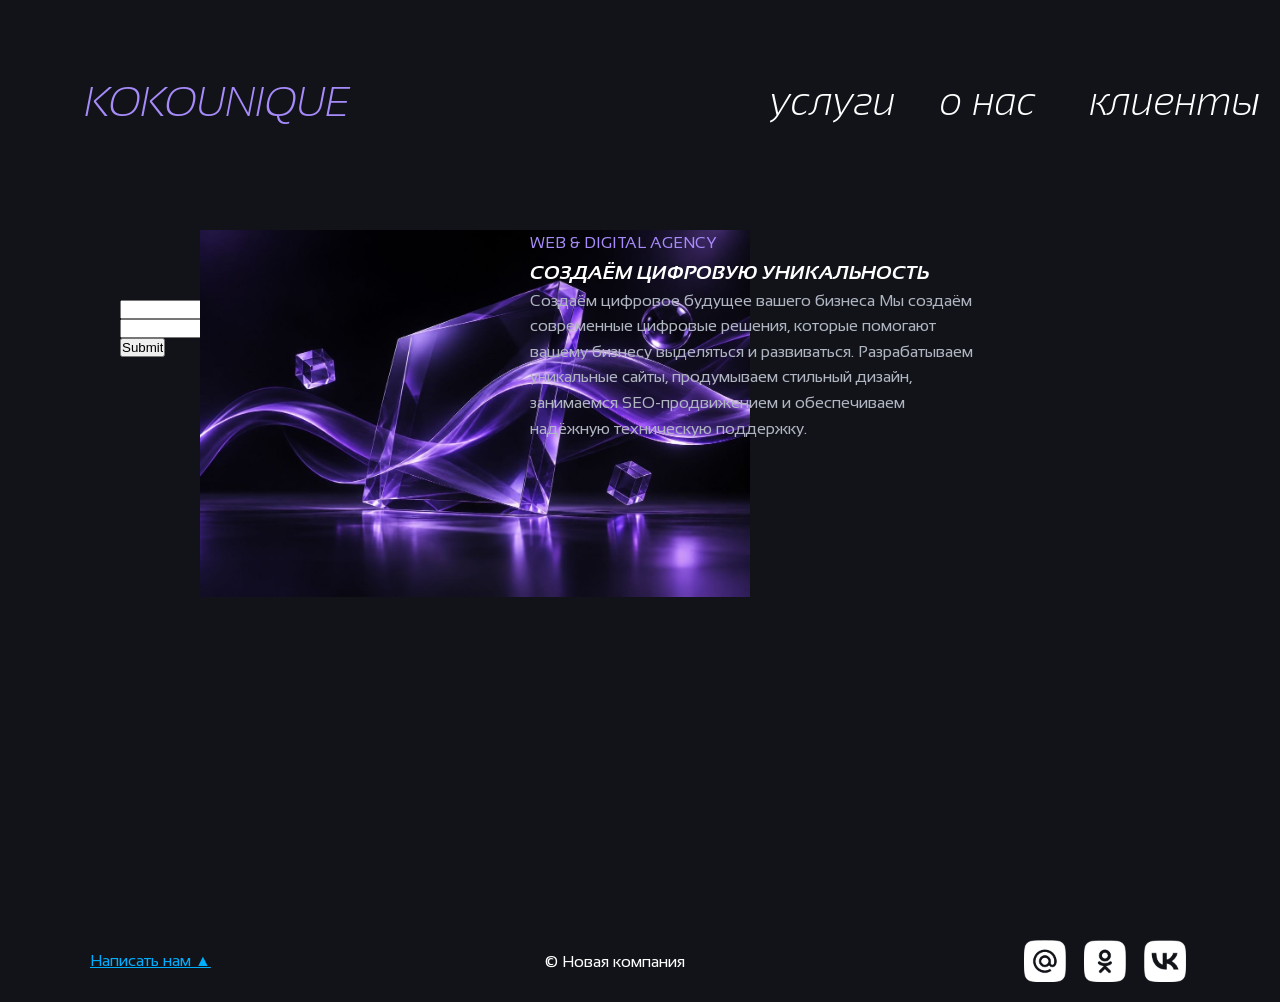
<file: index.html>
<!DOCTYPE html>
<html lang="ru">
<head>
    <link rel="preconnect" href="https://fonts.googleapis.com">
    <link rel="preconnect" href="https://fonts.gstatic.com" crossorigin>
    <link href="https://fonts.googleapis.com/css2?family=Sansation:ital,wght@0,300;0,400;0,700;1,300;1,400;1,700&display=swap" rel="stylesheet">
    <link rel="stylesheet" href="css/style.css">
    <meta charset="UTF-8">
    <meta name="viewport" content="width=device-width, initial-scale=1.0">
    <title>KOKOUNIQUE</title>
</head>
<body>
    <div id="wrapper">
        <header>
            <div class="sansation-light-italic"><a href="index.html"><span class="pink"> KOKOUNIQUE</span></a></div>
        </header id="logo">
        <ul class="sansation-light-italic">
            <li><a class="uslugi" href="uslugi.html">услуги</a></li>
            <li><a class="about" href="about.html">о нас</a></li>
            <li><a class="clients" href="clients.html">клиенты</a></li>
            <li><a class="contacts" href="contacts.html">контакты</a></li>
        </ul>
        <main>
          <div class="content-block">
  <img class="main_img-float" src="img/agency.jpg" alt="1">
  <div class="text-wrapper">
    <p class="hero-subtitle">WEB &#38; DIGITAL AGENCY</p>
    <h1><i class="hero-title">Создаём цифровую уникальность</i></h1>
    <p class="hero-description">Создаём цифровое будущее вашего бизнеса
Мы создаём современные цифровые решения, которые помогают вашему бизнесу выделяться и развиваться. Разрабатываем уникальные сайты, продумываем стильный дизайн, занимаемся SEO-продвижением и обеспечиваем надёжную техническую поддержку.</p>
  </div>
</div>

<form action="">
    <div class="form_item">
        <input type="text">
    </div>
    <div class="form_item">
        <input type="text">
    </div>
    <div class="form_item">
        <input type="submit">
    </div>
</form>
            </main>
    </div>
    <footer class="footer">
     <p class="footer__block"><a class="form" href="form.html">Написать нам &#9650;</a> </p>
        <p class="footer__block">&copy; Новая компания</p>
        <div>
            <a href="https://mail.ru/" target="_blank"><img class="footer__img" src="img/mailru.png" alt="mail"></a>
            <a href="https://ok.ru/" target="_blank"><img class="footer__img" src="img/ok.png" alt="ok"></a>
            <a href="https://vk.ru/" target="_blank"><img class="footer__img" src="img/vk.png" alt="vk"></a>
    </footer>
</body>
</html>
</file>
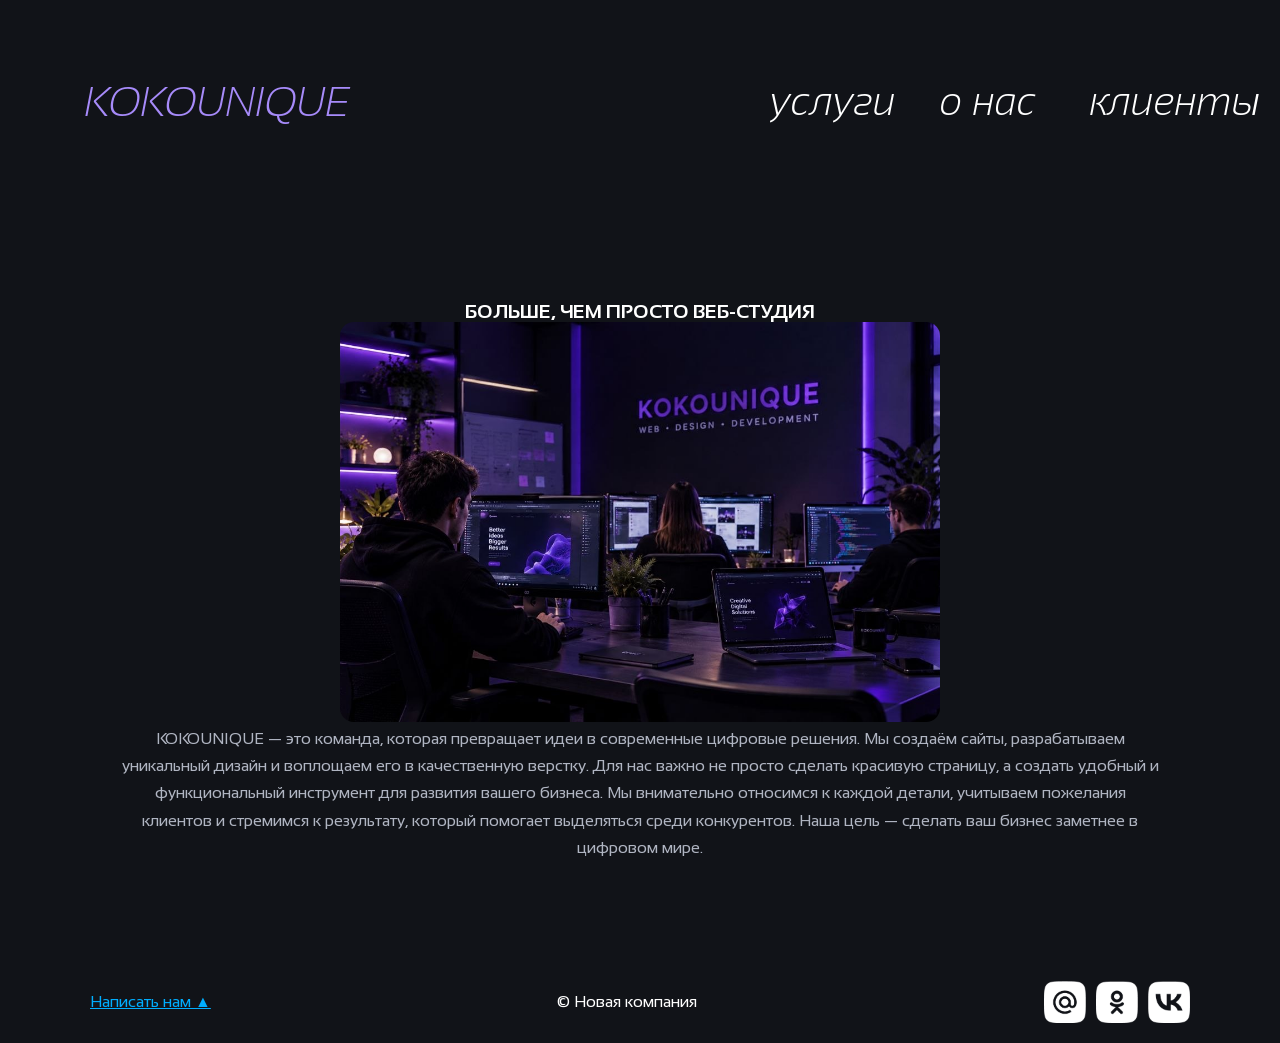
<file: about.html>
<!DOCTYPE html>
<html lang="ru">
<head>
    <link rel="preconnect" href="https://fonts.googleapis.com">
    <link rel="preconnect" href="https://fonts.gstatic.com" crossorigin>
    <link href="https://fonts.googleapis.com/css2?family=Sansation:ital,wght@0,300;0,400;0,700;1,300;1,400;1,700&display=swap" rel="stylesheet">
    <link rel="stylesheet" href="css/style.css">
    <link rel="stylesheet" href="css/style.css">
    <meta charset="UTF-8">
    <meta name="viewport" content="width=device-width, initial-scale=1.0">
    <title>KOKOUNIQUE</title>
</head>
<body>
    <div class="abaudno">
    <div id="wrapper">
        <header>
            <div class="sansation-light-italic"><a href="index.html"><span class="pink">KOKOUNIQUE</span></a></div>
        </header id="logo">
        <ul class="sansation-light-italic">
            <li><a class="uslugi" href="uslugi.html">услуги</a></li>
            <li><a class="about" href="about.html">о нас</a></li>
            <li><a class="clients" href="clients.html">клиенты</a></li>
            <li><a class="contacts" href="contacts.html">контакты</a></li>
        </ul>
        <main>
          <div class="aboutt">
         <h1><span class="yellow">БОЛЬШЕ, ЧЕМ ПРОСТО ВЕБ-СТУДИЯ</span></h1>
         <img src="img/6.jpg" alt="6">
         <p>KOKOUNIQUE — это команда, которая превращает идеи в современные цифровые решения. Мы создаём сайты, разрабатываем уникальный дизайн и воплощаем его в качественную верстку. Для нас важно не просто сделать красивую страницу, а создать удобный и функциональный инструмент для развития вашего бизнеса. Мы внимательно относимся к каждой детали, учитываем пожелания клиентов и стремимся к результату, который помогает выделяться среди конкурентов. Наша цель — сделать ваш бизнес заметнее в цифровом мире.</p>
        </div>
       </main>
</div>

<footer class="footerrr">
    <p class="footer__block">
        <a class="form" href="form.html">Написать нам &#9650;</a>
    </p>

    <p class="footer__block">
        &copy; Новая компания
    </p>

    <div class="footer__icons">
        <a href="https://mail.ru/" target="_blank">
            <img class="footer__img" src="img/mailru.png" alt="Mail.ru">
        </a>
        <a href="https://ok.ru/" target="_blank">
            <img class="footer__img" src="img/ok.png" alt="Одноклассники">
        </a>
        <a href="https://vk.ru/" target="_blank">
            <img class="footer__img" src="img/vk.png" alt="ВКонтакте">
        </a>
    </div>
</footer>
</div>
</body>
</html>
</file>
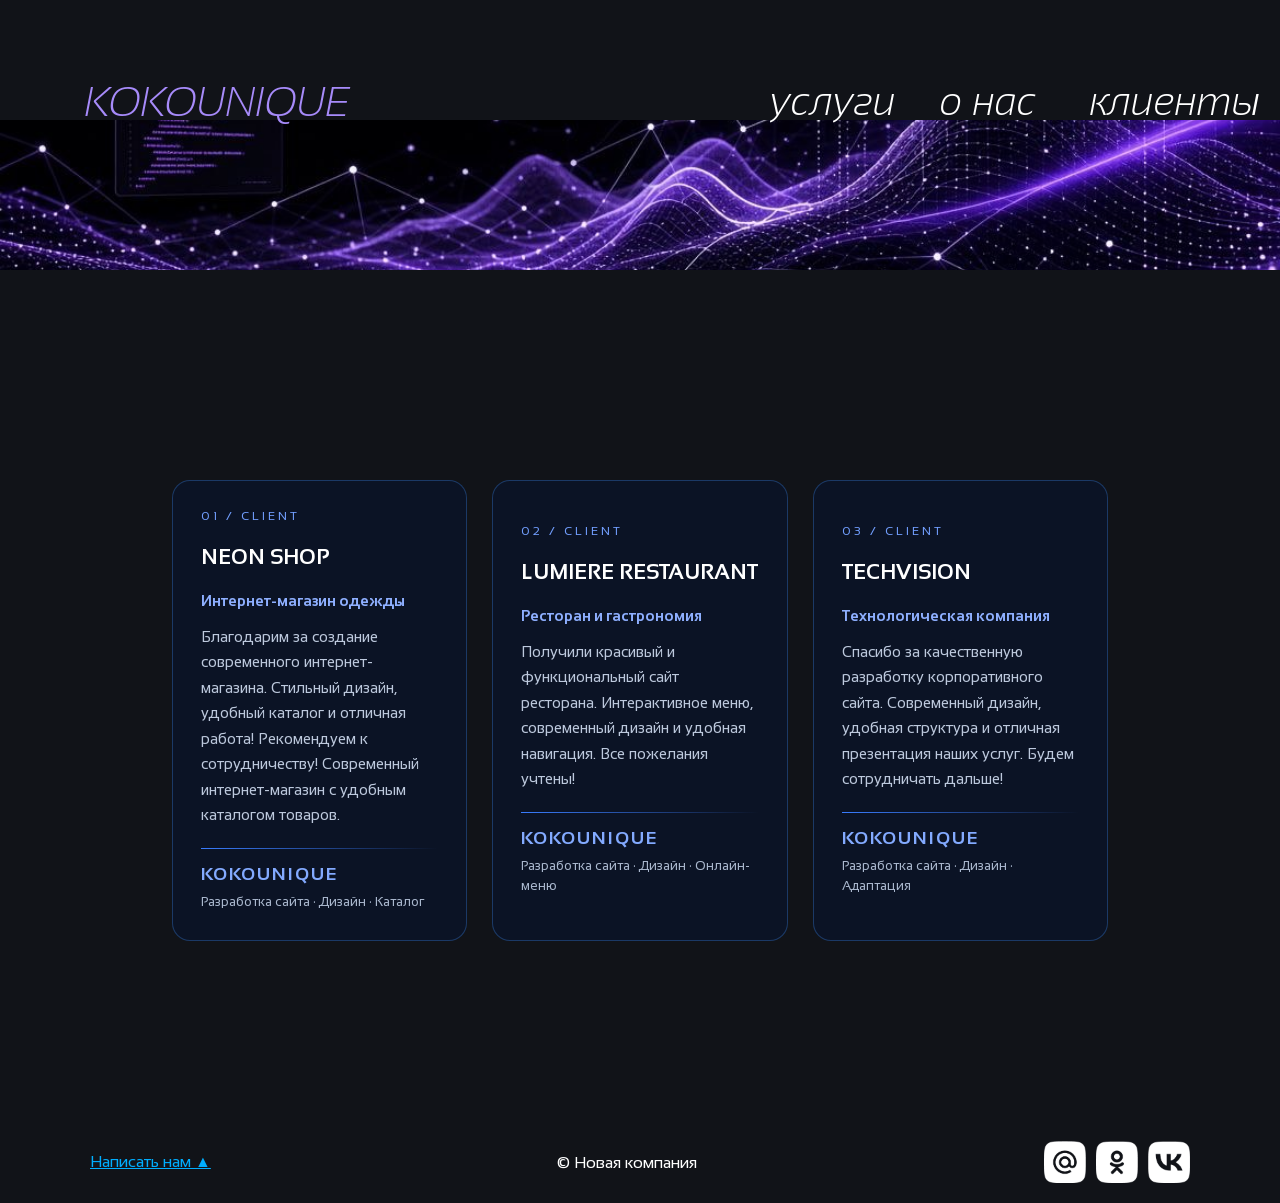
<file: clients.html>
<!DOCTYPE html>
<html lang="ru">
<head>
  <link rel="preconnect" href="https://fonts.googleapis.com">
    <link rel="preconnect" href="https://fonts.gstatic.com" crossorigin>
    <link href="https://fonts.googleapis.com/css2?family=Sansation:ital,wght@0,300;0,400;0,700;1,300;1,400;1,700&display=swap" rel="stylesheet">
    <link rel="stylesheet" href="css/style.css">
    <link rel="stylesheet" href="css/style.css">
    <meta charset="UTF-8">
    <meta name="viewport" content="width=device-width, initial-scale=1.0">
    <title>KOKOUNIQUE</title>
</head>
<body>
    <div id="wrapper">
     <header>
            <div class="sansation-light-italic"><a href="index.html"><span class="pink">KOKOUNIQUE</span></a></div>
        </header id="logo">
        <div id="panorama"></div>
        <ul class="sansation-light-italic">
            <li><a class="uslugi" href="uslugi.html">услуги</a></li>
            <li><a class="about" href="about.html">о нас</a></li>
            <li><a class="clients" href="clients.html">клиенты</a></li>
            <li><a class="contacts" href="contacts.html">контакты</a></li>
        </ul>
        <main>
          <section>
    <div class="clients-grid">

    <div class="client-card">
        <span class="client-number">01 / CLIENT</span>
        <h2>NEON SHOP</h2>
        <p class="client-description">Интернет-магазин одежды</p>
        <p>Благодарим за создание современного
    интернет-магазина. Стильный дизайн,
    удобный каталог и отличная работа!
    Рекомендуем к сотрудничеству!
            Современный интернет-магазин с удобным каталогом товаров.
        </p>
        <div class="client-divider"></div>
        <h3>KOKOUNIQUE</h3>
        <span class="client-service">
            Разработка сайта · Дизайн · Каталог
        </span>
    </div>

    <div class="client-card">
        <span class="client-number">02 / CLIENT</span>
        <h2>LUMIERE RESTAURANT</h2>
        <p class="client-description">Ресторан и гастрономия</p>
        <p>
            Получили красивый и функциональный
    сайт ресторана. Интерактивное меню,
    современный дизайн и удобная навигация.
    Все пожелания учтены!
        </p>
        <div class="client-divider"></div>
        <h3>KOKOUNIQUE</h3>
        <span class="client-service">
            Разработка сайта · Дизайн · Онлайн-меню
        </span>
    </div>

    <div class="client-card">
        <span class="client-number">03 / CLIENT</span>
        <h2>TECHVISION</h2>
        <p class="client-description">Технологическая компания</p>
        <p>
           Спасибо за качественную разработку
    корпоративного сайта. Современный дизайн,
    удобная структура и отличная презентация
    наших услуг. Будем сотрудничать дальше!
        </p>
        <div class="client-divider"></div>
        <h3>KOKOUNIQUE</h3>
        <span class="client-service">
            Разработка сайта · Дизайн · Адаптация
        </span>
    </div>

</div>
              </section>
          
            </div>
          </div>
          
        </main>
    </div>
   <footer class="footerrrr">
          <p class="footer__block"><a class="form" href="form.html">Написать нам &#9650;</a> </p>
        <p class="footer__block">&copy; Новая компания</p>
        <div>
            <a href="https://mail.ru/" target="_blank"><img class="footer__img" src="img/mailru.png" alt="mail"></a>
            <a href="https://ok.ru/" target="_blank"><img class="footer__img" src="img/ok.png" alt="ok"></a>
            <a href="https://vk.ru/" target="_blank"><img class="footer__img" src="img/vk.png" alt="vk"></a>
    </footer>
</body>
</html>
</file>
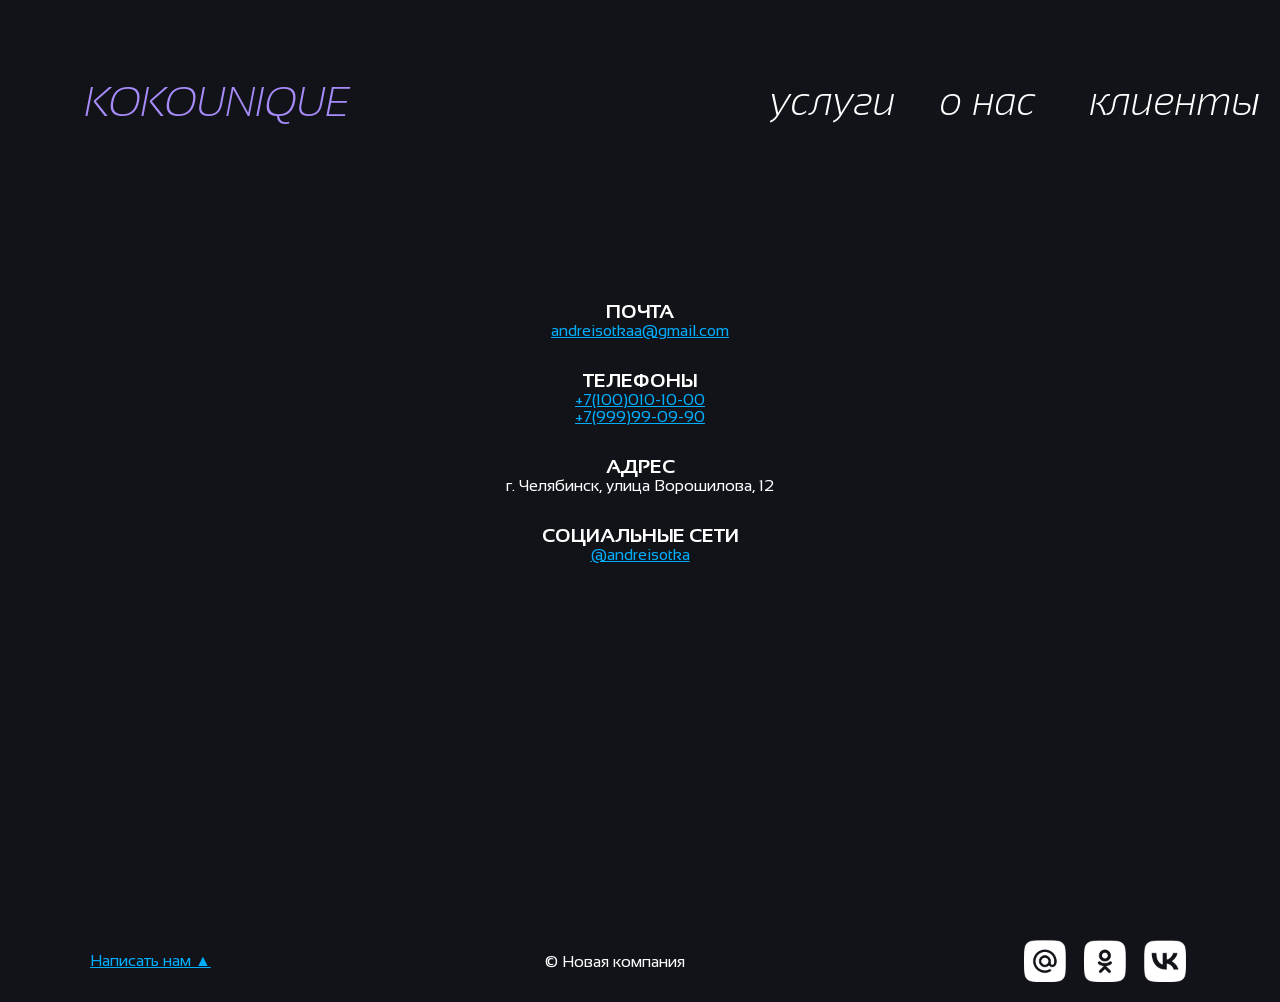
<file: contacts.html>
<!DOCTYPE html>
<html lang="ru">
<head>
  <link rel="preconnect" href="https://fonts.googleapis.com">
    <link rel="preconnect" href="https://fonts.gstatic.com" crossorigin>
    <link href="https://fonts.googleapis.com/css2?family=Sansation:ital,wght@0,300;0,400;0,700;1,300;1,400;1,700&display=swap" rel="stylesheet">
    <link rel="stylesheet" href="css/style.css">
    <link rel="stylesheet" href="css/style.css">
    <meta charset="UTF-8">
    <meta name="viewport" content="width=device-width, initial-scale=1.0">
    <title>KOKOUNIQUE</title>
</head>
<body>
    <div id="wrapper">
        <header>
            <div class="sansation-light-italic"><a href="index.html"><span class="pink">KOKOUNIQUE</span></a></div>
        </header id="logo">
        <ul class="sansation-light-italic">
            <li><a class="uslugi" href="uslugi.html">услуги</a></li>
            <li><a class="about" href="about.html">о нас</a></li>
            <li><a class="clients" href="clients.html">клиенты</a></li>
            <li><a class="contacts" href="contacts.html">контакты</a></li>
        </ul>
        <main>
            <div class="contactss">
                <section class="contacts__item">
                  <h2>ПОЧТА</h2>
                  <p><a href="">andreisotkaa@gmail.com</a></p>
                </section>
              
                <section class="contacts__item">
                  <h2>ТЕЛЕФОНЫ</h2>
                  <p><a href="">+7(100)010-10-00</a></p>
                  <p><a href="">+7(999)99-09-90</a></p>
                </section>
              
                <section class="contacts__item">
                  <h2>АДРЕС</h2>
                  <p>г. Челябинск, улица Ворошилова, 12 </p>
                </section>
              
                <section class="contacts__item">
                  <h2>СОЦИАЛЬНЫЕ СЕТИ</h2>
                  <p><a href="">@andreisotka</a></p>
                </section>
                
                <section>
              
              </div>
        </main>
    </div>
    <footer class="footer">
         <p class="footer__block"><a class="form" href="form.html">Написать нам &#9650;</a> </p>
        <p class="footer__block">&copy; Новая компания</p>
        <div>
            <a href="https://mail.ru/" target="_blank"><img class="footer__img" src="img/mailru.png" alt="mail"></a>
            <a href="https://ok.ru/" target="_blank"><img class="footer__img" src="img/ok.png" alt="ok"></a>
            <a href="https://vk.ru/" target="_blank"><img class="footer__img" src="img/vk.png" alt="vk"></a>
    </footer>
</body>
</html>
</file>
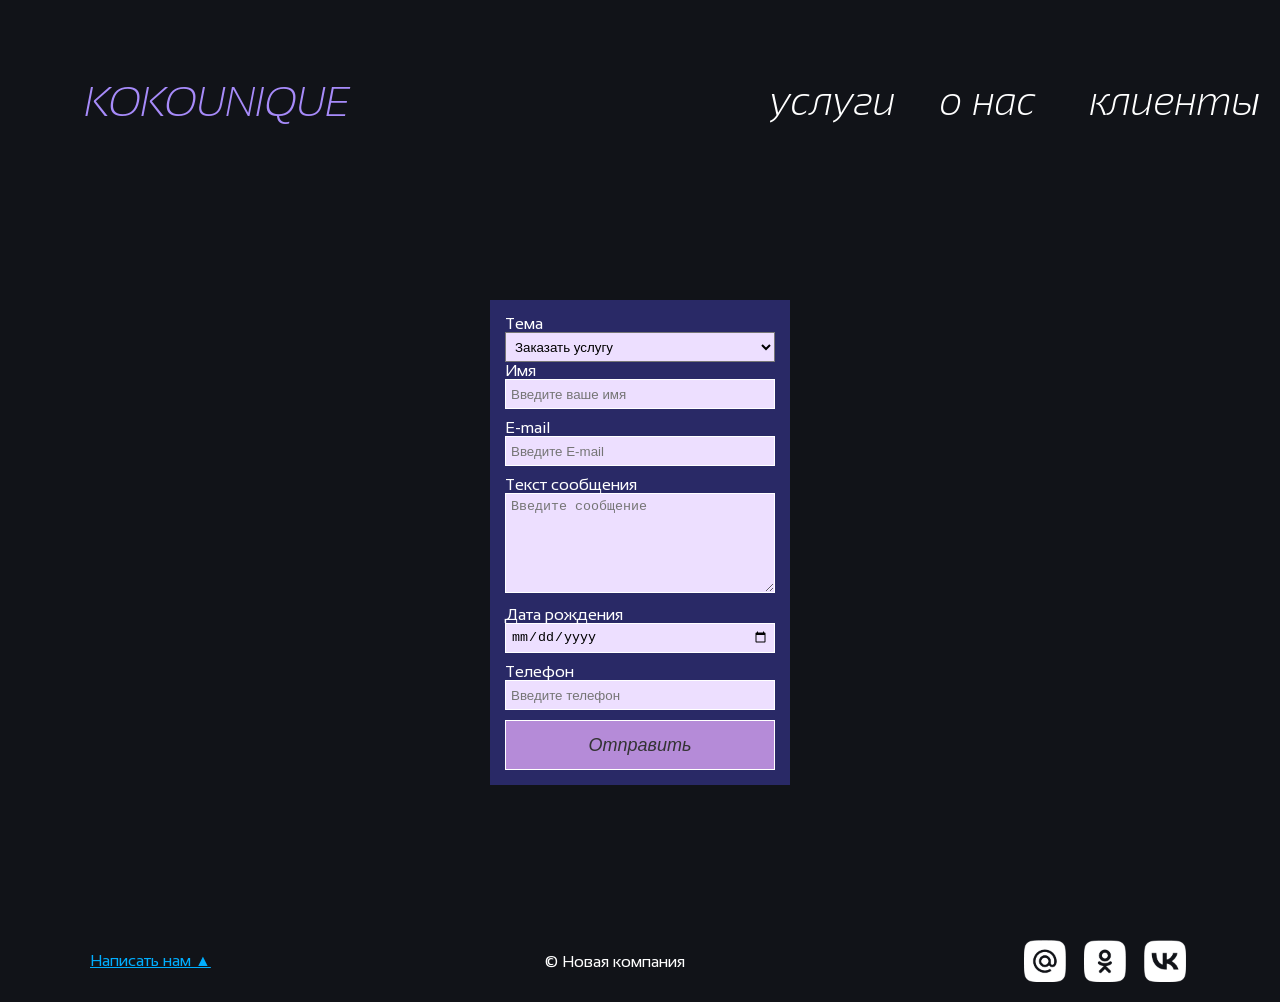
<file: form.html>
<!DOCTYPE html>
<html lang="ru">
<head>
     <link rel="preconnect" href="https://fonts.googleapis.com">
    <link rel="preconnect" href="https://fonts.gstatic.com" crossorigin>
    <link href="https://fonts.googleapis.com/css2?family=Sansation:ital,wght@0,300;0,400;0,700;1,300;1,400;1,700&display=swap" rel="stylesheet">
    <link rel="stylesheet" href="css/style.css">
    <meta charset="UTF-8">
    <meta name="viewport" content="width=device-width, initial-scale=1.0">
    <title>KOKOUNIQUE</title>
</head>
<body>
     <div id="wrapper">
        <header>
            <div class="sansation-light-italic"><a href="index.html"><span class="pink"> KOKOUNIQUE</span></a></div>
        </header id="logo">
        <ul class="sansation-light-italic">
            <li><a class="uslugi" href="uslugi.html">услуги</a></li>
            <li><a class="about" href="about.html">о нас</a></li>
            <li><a class="clients" href="clients.html">клиенты</a></li>
            <li><a class="contacts" href="contacts.html">контакты</a></li>
        </ul>
        <main>
    <form action="" id="contact-form">

    <div class="form__item">
        <label for="topic">Тема</label><br>

        <select name="topic" id="topic" required>
            <option value="1">Заказать услугу</option>
            <option value="2">Оставить отзыв/замечание</option>
            <option value="3">Предложение сотрудничества</option>
            <option value="4">Другое</option>
        </select>
    </div>

    <div class="form__item">
        <label for="name">Имя</label><br>

        <input
            name="name"
            id="name"
            type="text"
            placeholder="Введите ваше имя"
            required
        >
    </div>

    <div class="form__item">
        <label for="email">E-mail</label><br>

        <input
            name="email"
            id="email"
            type="email"
            placeholder="Введите E-mail"
            required
        >
    </div>

    <div class="form__item">
        <label for="message">Текст сообщения</label><br>

        <textarea
            name="message"
            id="message"
            placeholder="Введите сообщение"
            required
        ></textarea>
    </div>
<div class="form__item">
    <label for="date">Дата рождения</label><br>
    <input
        type="date"
        name="date"
        id="date"
    >
</div>

<div class="form__item">
    <label for="phone">Телефон</label><br>
    <input
        type="tel"
        name="phone"
        id="phone"
        placeholder="Введите телефон"
    >
</div>
    <div class="form__item">
        <input type="submit" value="Отправить">
    </div>

</form>
        </main>
    </div>
     <footer class="footer">
         <p class="footer__block"><a class="form" href="form.html">Написать нам &#9650;</a> </p>
        <p class="footer__block">&copy; Новая компания</p>
        <div>
            <a href="https://mail.ru/" target="_blank"><img class="footer__img" src="img/mailru.png" alt="mail"></a>
            <a href="https://ok.ru/" target="_blank"><img class="footer__img" src="img/ok.png" alt="ok"></a>
            <a href="https://vk.ru/" target="_blank"><img class="footer__img" src="img/vk.png" alt="vk"></a>
    </footer>
</body>
</html>
</file>
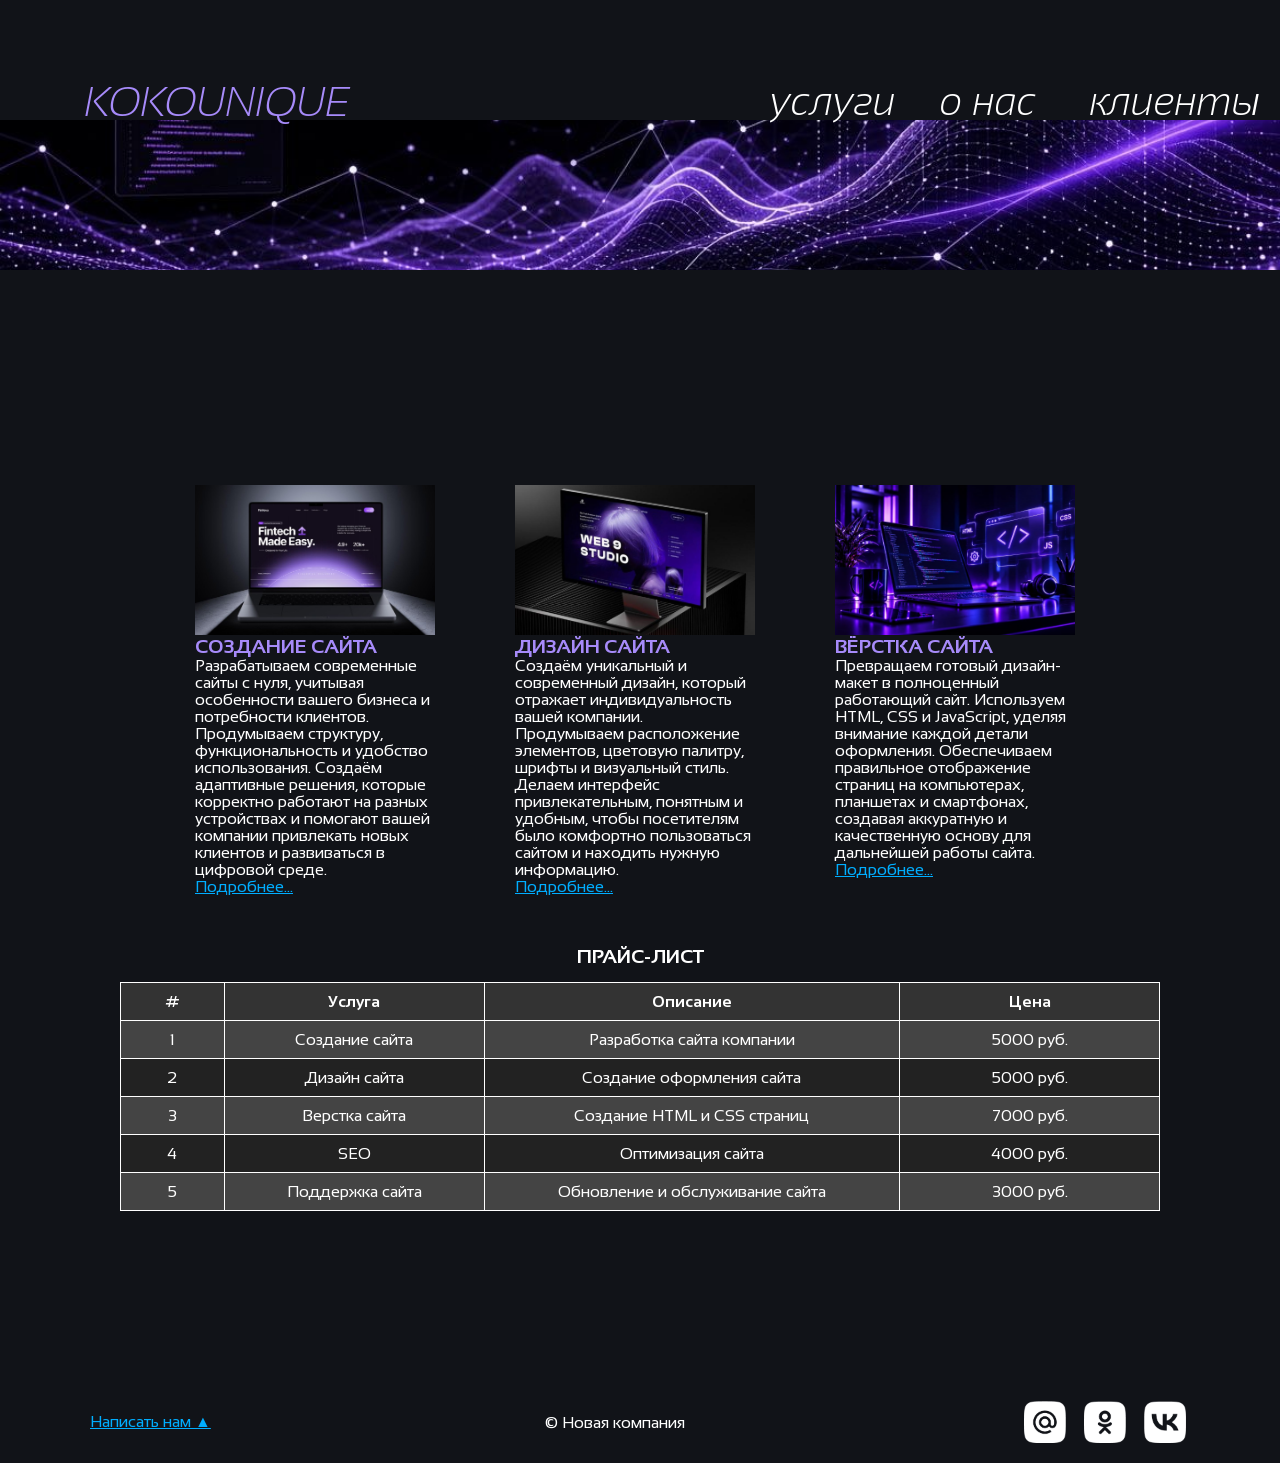
<file: uslugi.html>
<!DOCTYPE html>
<html lang="ru">
<head>
    <link rel="preconnect" href="https://fonts.googleapis.com">
    <link rel="preconnect" href="https://fonts.gstatic.com" crossorigin>
    <link href="https://fonts.googleapis.com/css2?family=Sansation:ital,wght@0,300;0,400;0,700;1,300;1,400;1,700&display=swap" rel="stylesheet">
    <link rel="stylesheet" href="css/style.css">
    <link rel="stylesheet" href="css/style.css">
    <meta charset="UTF-8">
    <meta name="viewport" content="width=device-width, initial-scale=1.0">
    <title>KOKOUNIQUE</title>
</head>
<body>
    <div id="wrapper">
         <header>
            <div class="sansation-light-italic"><a href="index.html"><span class="pink">KOKOUNIQUE</span></a></div>
        </header id="logo">
        <div id="panorama"></div>
        <ul class="sansation-light-italic">
            <li><a class="uslugi" href="uslugi.html">услуги</a></li>
            <li><a class="about" href="about.html">о нас</a></li>
            <li><a class="clients" href="clients.html">клиенты</a></li>
            <li><a class="contacts" href="contacts.html">контакты</a></li>
        </ul>
        <main>
           <section class="services" class="clearfix">
            <article class="services__item">
                <img class="services__img" src="img/3.jpg" alt="3">
                <h2><span class="yellow">Создание сайта</span></h2>
                <p>Разрабатываем современные сайты с нуля, учитывая особенности вашего бизнеса и потребности клиентов. Продумываем структуру, функциональность и удобство использования. Создаём адаптивные решения, которые корректно работают на разных устройствах и помогают вашей компании привлекать новых клиентов и развиваться в цифровой среде.</p>
                <p><a href="">Подробнее...</a></p>
            </article>
            <article class="services__item">
                <img class="services__img" src="img/4.jpg" alt="4">
                <h2><span class="yellow">Дизайн сайта</span></h2>
            <p>Создаём уникальный и современный дизайн, который отражает индивидуальность вашей компании. Продумываем расположение элементов, цветовую палитру, шрифты и визуальный стиль. Делаем интерфейс привлекательным, понятным и удобным, чтобы посетителям было комфортно пользоваться сайтом и находить нужную информацию.</p>
            <p><a href="">Подробнее...</a></p>
            </article>
            <article class="services__item">
                <img class="services__img " src="img/5.jpg" alt="5">
                <h2><span class="yellow">Вёрстка сайта</span></h2>
             <p>Превращаем готовый дизайн-макет в полноценный работающий сайт. Используем HTML, CSS и JavaScript, уделяя внимание каждой детали оформления. Обеспечиваем правильное отображение страниц на компьютерах, планшетах и смартфонах, создавая аккуратную и качественную основу для дальнейшей работы сайта.</p>
             <p><a href="">Подробнее...</a></p>
            </article>
            </section>
            <h1 class="h1--invisible">Услуги компании</h1>
            <section class="price-section">
                 <table class="price">
                 <caption><h2>Прайс-лист</h2></chaption>
         <thead>
             <tr>
                <th>#</th>
                <th>Услуга</th>
                <th>Описание</th>
                <th>Цена</th>
             </tr>
         </thead>
         <tbody>
         <tr>
            <td>1</td>
            <td>Создание сайта</td>
            <td>Разработка сайта компании</td>
            <td>5000 руб.</td>
            </tr>
            <tr>
    <td>2</td>
    <td>Дизайн сайта</td>
    <td>Создание оформления сайта</td>
    <td>5000 руб.</td>
</tr>

<tr>
    <td>3</td>
    <td>Верстка сайта</td>
    <td>Создание HTML и CSS страниц</td>
    <td>7000 руб.</td>
</tr>
            <tr>
                <td>4</td>
                <td>SEO</td>
                <td>Оптимизация сайта</td>
                <td>4000 руб.</td>
            </tr>
            <tr>
                <td>5</td>
                <td>Поддержка сайта</td>
                <td>Обновление и обслуживание сайта</td>
                <td>3000 руб.</td>
            </tr>

         </tbody>
    </table>
</section>
        </main>
    </div>
    <footer class="footer">
        <p class="footer__block"><a class="form" href="form.html">Написать нам &#9650;</a> </p>
        <p class="footer__block">&copy; Новая компания</p>
        <div>
            <a href="https://mail.ru/" target="_blank"><img class="footer__img" src="img/mailru.png" alt="mail"></a>
            <a href="https://ok.ru/" target="_blank"><img class="footer__img" src="img/ok.png" alt="ok"></a>
            <a href="https://vk.ru/" target="_blank"><img class="footer__img" src="img/vk.png" alt="vk"></a>
        </div>
    </footer>

</body>
</html>
</file>
<file: css/style.css>
* {
    margin:0;
    padding: 0;
}
html,body {
  height: 100%;
   font-family: "Sansation", sans-serif;
}
#wrapper{
    min-height: 100%;
    height: auto !important;
    height: 100%;
     width: 100%;
} 
header{
    height:120px;    
    width: 1040px;
    margin:0 auto;
}
main{
    padding-bottom: 100px;
    width: 1040px;
    margin:0 auto;
}
body{
    background-color: rgb(17, 19, 24);
    color: rgb(255, 255, 255);
}
.hero-subtitle {
    color: rgb(167, 139, 250);
}

.hero-title {
    color: rgb(255, 255, 255);
}

.hero-description {
    color: rgb(176, 181, 194);
}
.main_img-float {
    width: 550px;
    position: absolute;
    top: 230px;
    left: 200px;
    float: left;
}
#panorama {
    width: 100%;
    height: 150px;
    background: url(../img/panorama6.jpg) no-repeat center 70%;
    background-size: cover; 
}
.services__img {
    width: 100%;
    height: 150px;
    object-fit: cover;
    display: block;
}
.services__item {
    width: 240px;
    margin-left: 40px;
    margin-right: 40px;
    float: left;
}
.services {
    padding: 35px;
    border: 5px
}
.clearfix::after {
    content: "";
    display: table;
    clear: both;
  }
.h1--invisible {
    visibility: hidden;
  }
.contactss {
    text-align: center;
    display: flex;
    flex-direction: column;
    row-gap: 30px;
}
.aboutt {
    text-align: center;
}
.aboutt p {
  color: rgb(176, 181, 194);
  font-size: 16px;
  line-height: 1.7;
  font-weight: 400;
}
#logo{
    text-decoration:none;
    text-transform: uppercase;
    color: rgb(247, 204, 126);
    font-weight: bold;
    line-height: 100px;
    font-size: 24px;
}
.pink {
    color: rgb(167, 139, 250);
    text-decoration: none;
    position: relative;
    top: 80px;
    right: 35px;
}
.footer__block {
    position: absolute;
    right: 700px;
}
.footer__blockk {
    position: absolute;
    right: 1360px;
    max-width: 500px;
    bottom: 15px;
}
#footer__icons {
    display: inline-block;
    width: 335px;
    text-align: right;
    margin-left: 10px;
}
h1, h2{
     text-transform: uppercase;
  font-weight: bold;
  font-size: 20px;
}
.sansation-light {
  font-family: "Sansation", sans-serif;
  font-weight: 300;
  font-style: normal;
}

.sansation-regular {
  font-family: "Sansation", sans-serif;
  font-weight: 400;
  font-style: normal;
}

.sansation-bold {
  font-family: "Sansation", sans-serif;
  font-weight: 700;
  font-style: normal;
}

.sansation-light-italic {
  font-family: "Sansation", sans-serif;
  font-weight: 300;
  font-style: italic;
  font-size: 40px;
}
.sansation-light-italic a {
    text-decoration: none;
    color: white;
}

.sansation-regular-italic {
  font-family: "Sansation", sans-serif;
  font-weight: 400;
  font-style: normal;
}

.sansation-bold-italic {
  font-family: "Sansation", sans-serif;
  font-weight: 700;
  font-style: italic;
  text-decoration: none;
  color: white;
}
.text-wrapper {
    position: absolute;
    right: 300px;
    top: 230px;
    max-width: 450px;
    line-height: 1.6;
}
.uslugi {
    position: absolute;
    left: 770px;
    top: 79px;
}
.about {
    position: absolute;
    left: 940px;
    top: 79px;
}
.clients {
    position: absolute;
    left: 1090px;
    top: 79px;
}
.contacts {
    position: absolute;
    left: 1310px;
    top: 79px;
}
.footer {
    position: relative;
    display: flex;
    justify-content: space-between;
    align-items: center;
    flex-wrap: nowrap;
    gap: 20px;
    padding: 20px 40px;
    margin-top: 40px;
}
.footer__img {
    width: 50px;

}
.firsttext {
    line-height: 1.6;
}
.footerr {
    position: absolute;
    bottom: -400px;
    right: 80px;
}
.footerrr {
    position: absolute;
    right: 60px;
}
.footerrrr {
    position: absolute;
    right: 60px;
    bottom: 20px;
}
.clients-grid {
    position: absolute;
    top: 330px;
}
.clients-intro {
    position: absolute;
    top: 310px;
}
.compania {
    color: rgb(231, 253, 220);
}
.yellow {
    color: rgb(167, 139, 250);
}
a {
    color: rgb(0, 174, 255)   ;
}
table {
    border-collapse:collapse;
}
td, th {
    border-collapse:collapse;
}
.price th:first-child {
    width: 10%;
}
.price th:nth-child(2), .price th:last-child {
width: 25%;
}
.price th, .price td {
    text-align:  center;
}
.price td,
.price th {
    padding: 10px;
}


.price {
    width: 100%;
    border: 1px solid white;
}

/* Рамки всех ячеек */

.price th,
.price td {
    border: 1px solid white;
}

/* Заголовок таблицы */

.price thead {
    background-color: #333;
    color: white;
}

/* Чередование цветов строк */

.price tbody tr:nth-child(odd) {
    background-color: #444;
}

.price tbody tr:nth-child(even) {
    background-color: #222;
}
.price-section {
    margin-top: 30px;
}

.price caption {
    padding: 15px;
    text-align: center;
}

.price caption h2 {
    margin: 0;
}
.price-section {
    position: relative;
    margin-top: 30px;
    margin-bottom: 50px;
}

.price {
    width: 100%;
    margin: 0 auto;
}
.footer {
    display: flex;
    justify-content: space-between;
    align-items: center;
    flex-wrap: wrap;
    gap: 20px;
    position: relative;
    padding: 20px 90px;
    margin-top: 40px;
}

.footer__block {
    position: static;
    margin: 0;
}

.footer img {
    width: 50px;
}
#contact-form input [type="text"],#contact-form input [type="email"] {
height: 20px;
width: 250px;
padding: 5px;
margin-bottom: 10px;
border: white solid 1px;
background-color: #eddfff;
}
#contact-form input[type="submit"] {
    height: 50px;
    width: 250px;
    padding: 5px;
    border: white solid 1px;
    background-color: #b58bd8;
    color: #333;
    font-size: 18px;
    font-style: italic;
    cursor: pointer;
}
#contact-form input[type="submit"]:hover {
    background-color: #eddfff;
    cursor: pointer;
}
#contact-form {
    background-color: #292966;
    padding: 15px;
    width: 300px;
    color: white;
}
#contact-form select {
    width: 250px;
    padding: 5px;
    background-color: #eddfff;
}
#contact-form label {
    color: white;
}
#contact-form textarea {
    width: 250px;
    height: 180px;
    padding: 5px;
    margin-bottom: 10px;
    border: white solid 1px;
    background-color: #eddfff;
    resize: vertical;
}
/* Форма обратной связи */
#contact-form {
    background-color: #292966;
    padding: 15px;
    width: 300px;
    color: white;
    box-sizing: border-box;
    margin: 0 auto;
}

/* Поле выбора темы */
#contact-form select {
    width: 100%;
    height: 30px;
    padding: 5px;
    background-color: #eddfff;
    box-sizing: border-box;
}

/* Подписи */
#contact-form label {
    color: white;
    font-size: 16px;
}

/* Поля имени и E-mail */
#contact-form input[type="text"],
#contact-form input[type="email"] {
    width: 100%;
    height: 30px;
    padding: 5px;
    margin-bottom: 10px;
    border: white solid 1px;
    background-color: #eddfff;
    box-sizing: border-box;
}

/* Поле сообщения */
#contact-form textarea {
    width: 100%;
    height: 100px;
    padding: 5px;
    margin-bottom: 10px;
    border: white solid 1px;
    background-color: #eddfff;
    resize: vertical;
    box-sizing: border-box;
}

/* Кнопка отправки */
#contact-form input[type="submit"] {
    width: 100%;
    height: 50px;
    padding: 5px;
    border: white solid 1px;
    background-color: #b58bd8;
    color: #333;
    font-size: 18px;
    font-style: italic;
    cursor: pointer;
    box-sizing: border-box;
}

/* Кнопка при наведении */
#contact-form input[type="submit"]:hover {
    background-color: #eddfff;
    cursor: pointer;
}
#contact-form input[type="date"],
#contact-form input[type="tel"] {
    width: 100%;
    height: 30px;
    padding: 5px;
    margin-bottom: 10px;
    border: white solid 1px;
    background-color: #eddfff;
    box-sizing: border-box;
}
footer {
    display: flex;
    justify-content: space-between;
    align-items: center;
    padding: 20px 40px;
    width: 100%;
    box-sizing: border-box;
}

footer .social {
    display: flex;
    gap: 10px;
    align-items: center;
}

footer p {
    margin: 0;
}


/* Подвал сайта */
footer,
.footer,
.footerr,
.footerrr,
.footerrrr {
    position: static;
    width: 100%;
    display: flex;
    justify-content: space-between;
    align-items: center;
    flex-wrap: wrap;
    gap: 16px;
    padding: 20px max(20px, calc((100% - 1100px) / 2));
    margin-top: 20px;
}

/* Блоки подвала */
.footer__block,
.footer__blockk {
    position: static;
    margin: 0;
    max-width: none;
}

/* Иконки социальных сетей */
.footer__img,
footer img {
    width: 42px;
    height: 42px;
    object-fit: contain;
    vertical-align: middle;
}

/* Расположение иконок */
footer > div {
    display: flex;
    align-items: center;
    gap: 10px;
}

/* Убираем лишние отступы у текста */
footer p {
    margin: 0;
}

/* Подвал на узких экранах */
@media (max-width: 760px) {
    footer,
    .footer,
    .footerr,
    .footerrr,
    .footerrrr {
        justify-content: center;
        text-align: center;
    }
}


/* Исправление подвала на странице «О нас» */
.abaudno {
    min-height: 100vh;
    display: flex;
    flex-direction: column;
}

.abaudno #wrapper {
    flex: 1 0 auto;
    width: 100%;
}

.abaudno footer.footerrr {
    margin-top: auto;
    position: static;
    width: 100%;
    flex-shrink: 0;
}
img[src="img/6.jpg"] {
    width: 600px;
    height: 400px;
    object-fit: cover;
    border-radius: 14px;
}
.aboutt h1 .yellow {
  color: rgb(255, 255, 255);
}
/* ===== KOKOUNIQUE CLIENTS ===== */

.clients-container {
    width: 95%;
    max-width: 1500px;
    margin: 55px auto;
    padding: 0;

    display: grid;
    grid-template-columns: repeat(3, minmax(0, 1fr));
    gap: 30px;

    background: transparent;
    border: none;
    outline: none;
    box-shadow: none;
}

.client-card {
    min-width: 0;
    min-height: 270px;
    padding: 35px;

    box-sizing: border-box;

    display: flex;
    flex-direction: column;
    justify-content: center;

    background: linear-gradient(
        145deg,
        #101b30,
        #090e1b
    );

    border: 1px solid rgba(75, 130, 255, 0.35);
    border-radius: 18px;

    color: #ffffff;

    transition: 0.35s ease;
}

.client-card:hover {
    transform: translateY(-7px);
    border-color: #438cff;

    box-shadow:
        0 0 15px rgba(55, 125, 255, 0.2),
        0 0 35px rgba(55, 125, 255, 0.12);
}

.client-number {
    color: #729fff;
    font-size: 12px;
    letter-spacing: 3px;
    margin-bottom: 22px;
}

.client-card h2 {
    color: #ffffff;
    font-size: 23px;
    margin: 0 0 12px;
}

.client-card p {
    color: #bdc9dd;
    font-size: 15px;
    line-height: 1.7;
    margin: 5px 0;
}

.client-card .client-description {
    color: #8eafff;
    font-weight: 600;
}

.client-divider {
    width: 100%;
    height: 1px;
    background: linear-gradient(
        90deg,
        #397cff,
        transparent
    );
    margin: 22px 0 15px;
}

.client-card h3 {
    color: #83aaff;
    font-size: 18px;
    letter-spacing: 2px;
    margin: 0 0 8px;
}

.client-service {
    color: #aab8ce;
    font-size: 13px;
    line-height: 1.6;
}

/* ИСПРАВЛЕНИЕ БЛОКА КЛИЕНТОВ */

.clients-page {
    position: relative;
    width: 100%;
}

.clients-intro {
    position: static !important;
    margin: 40px 5% 25px;
}

.clients-grid {
    position: static !important;
    display: grid;
    grid-template-columns: repeat(3, minmax(0, 1fr));
    gap: 25px;

    width: 90%;
    max-width: 1200px;
    margin: 30px auto 60px;
    padding: 0;

    background: none !important;
    border: none !important;
    outline: none !important;
    box-shadow: none !important;
}

.clients-grid > .client-card {
    position: relative !important;
    width: 100%;
    min-width: 0;
    min-height: 250px;

    padding: 28px;
    margin: 0;

    background: rgba(10, 20, 45, 0.65);
    border: 1px solid rgba(65, 145, 255, 0.3);
    border-radius: 18px;

    box-shadow: none;
    box-sizing: border-box;
}

.clients-grid > .client-card:hover {
    border-color: #398cff;
    box-shadow: 0 0 20px rgba(40, 120, 255, 0.2);
}

.clients-grid .client-card h2 {
    font-size: 21px;
    color: white;
    margin-bottom: 15px;
}

.clients-grid .client-divider {
    margin: 15px 0;
}

@media (max-width: 900px) {
    .clients-grid {
        grid-template-columns: repeat(2, minmax(0, 1fr));
    }
}

@media (max-width: 600px) {
    .clients-grid {
        grid-template-columns: 1fr;
        width: 90%;
    }
}
</file>
